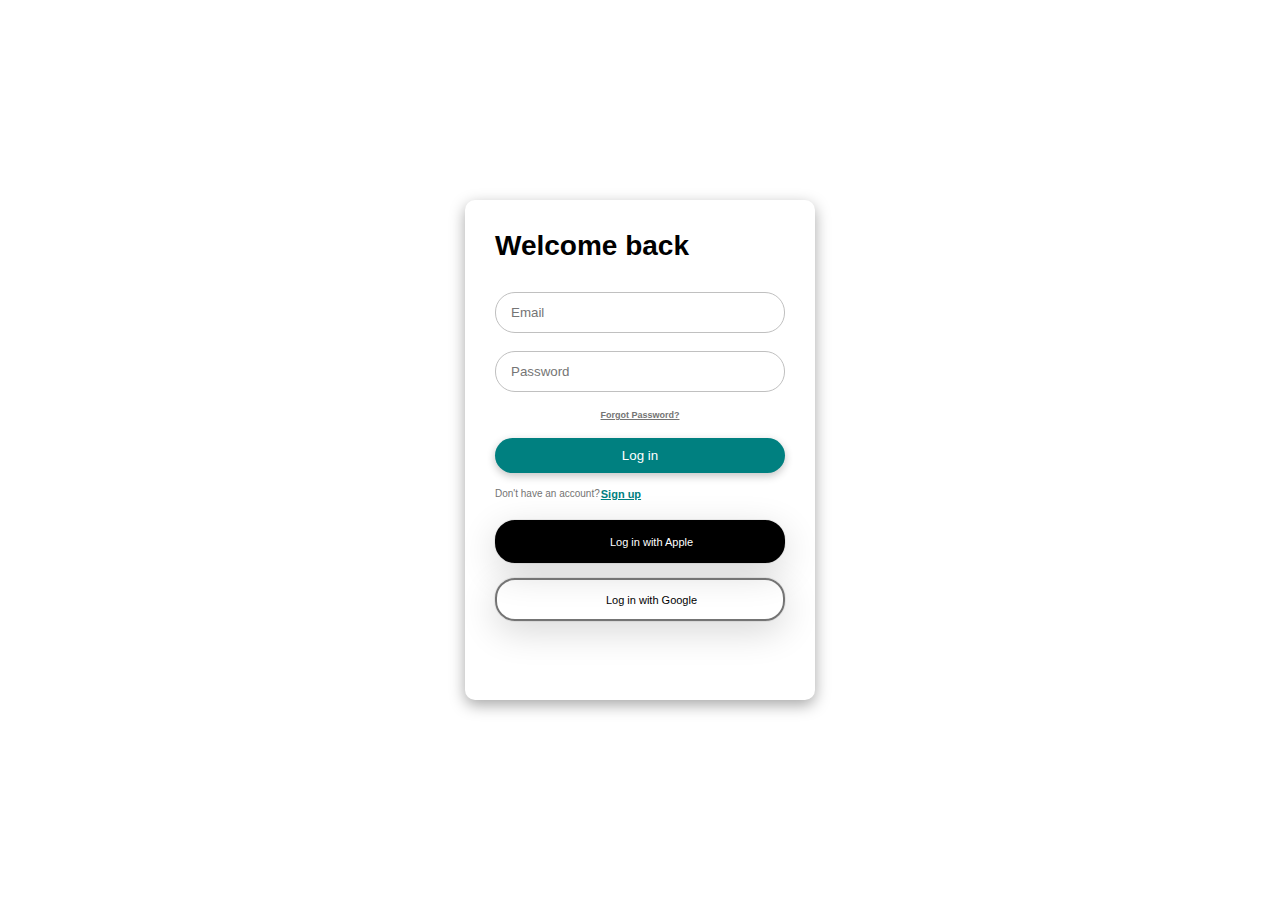
<file: login.html>
<!DOCTYPE html>
<html lang="en">
	<head>
		<meta charset="UTF-8" />
		<meta name="viewport" content="width=device-width, initial-scale=1.0" />
		<title>Login page</title>
		<link rel="stylesheet" href="styles.css" />
	</head>
	<body id="login-container">
		<div class="form-container">
			<p class="title">Welcome back</p>
			<form class="form" action="#" method="post">
				<!-- Added action and method attributes -->
				<input type="email" class="input" placeholder="Email" required />
				<!-- Added required for validation -->
				<input type="password" class="input" placeholder="Password" required />
				<!-- Added required for validation -->
				<p class="page-link">
					<span class="page-link-label">Forgot Password?</span>
				</p>
				<button type="submit" class="form-btn">Log in</button>
				<!-- Specified type="submit" -->
			</form>
			<p class="sign-up-label">
				Don't have an account? <span class="sign-up-link">Sign up</span>
			</p>
			<div class="buttons-container">
				<div class="apple-login-button">
					<svg
						stroke="currentColor"
						fill="currentColor"
						stroke-width="0"
						class="apple-icon"
						viewBox="0 0 1024 1024"
						height="1em"
						width="1em"
						xmlns="http://www.w3.org/2000/svg"
						aria-label="Apple logo"
					>
						<!-- Added aria-label for accessibility -->
						<path d="..."></path>
					</svg>
					<span>Log in with Apple</span>
				</div>
				<div class="google-login-button">
					<svg
						stroke="currentColor"
						fill="currentColor"
						stroke-width="0"
						version="1.1"
						x="0px"
						y="0px"
						class="google-icon"
						viewBox="0 0 48 48"
						height="1em"
						width="1em"
						xmlns="http://www.w3.org/2000/svg"
						aria-label="Google logo"
					>
						<!-- Added aria-label for accessibility -->
						<path fill="#..."></path>
						<path fill="#..."></path>
						<path fill="#..."></path>
						<path fill="#..."></path>
					</svg>
					<span>Log in with Google</span>
				</div>
			</div>
		</div>
	</body>
</html>
</file>
<file: styles.css>
@import url("https://fonts.googleapis.com/css2?family=Alata&family=Josefin+Sans:wght@300&family=Poppins:ital,wght@0,200;0,300;0,400;0,500;0,600;0,700;1,300&family=Roboto&display=swap");

* {
	margin: 0;
	padding: 0;
	box-sizing: border-box;
}

html {
	height: 100%;
}

body {
	width: 100vw;
	font-family: Poppins;
	min-height: 100vh;
	flex-direction: column;
	display: flex;
}

header {
	display: flex;
	justify-content: space-between;
	align-items: flex-start;
	margin-bottom: 10px;
	border: 1px solid black;
}

header .sitemap {
	flex-grow: 1;
}

.sitemap {
	padding-top: 22px;
}

.sitemap li a {
	font-weight: 500;
}

.search {
	display: flex;
	gap: 20px;
}

.search-container {
	padding: 20px;
	gap: 15px;
	display: flex;
}

.container {
	display: flex;
	gap: 40px;
	align-items: center;
}

.buttons {
	display: flex;
	gap: 40px;
	padding-right: 80px;
	height: 35px;
}

/* .buttons .log-in:hover { 
	background-color: white;
	color: black;
	border: 1px solid #0126b3;
	cursor: pointer;
}

.buttons .sign-up:hover {
	background-color: #0126b3;
	color: white;
	cursor: pointer;
} */

.logo {
	display: flex;
	flex-direction: row;
	justify-content: flex-start;
	align-items: center;

	padding-left: 20px;
}

.logo-text {
	display: flex;
	align-self: center;
}

.log-in {
	font-size: 16px;
	font-weight: 500;
	font-family: Poppins;
	padding: 0px 40px;
	border-radius: 20px;
	color: #ffffff;
	background-color: #0126b3;
	border-style: none;
	position: relative;
	transition: all 0.5s ease-in-out;
	z-index: 1;
	overflow: hidden;
	cursor: pointer;
	white-space: nowrap;
}

.log-in::after {
	content: " ";
	position: absolute;
	left: 0;
	bottom: 0;
	transition: all 0.5s ease-in-out;
	background-color: #5aa329;
	border-radius: 20px;
	visibility: hidden;
	height: 10px;
	width: 10%;
	z-index: -1;
}
.log-in:hover {
	box-shadow: 1px 1px 200px #5aa329;
	color: #0126b3;
	border: none;
}

.log-in:hover::after {
	visibility: visible;
	transform: scale(100) translateX(2px);
}

.sign-up {
	font-size: 16px;
	font-weight: 500;
	font-family: Poppins;
	padding: 0 30px;
	border-radius: 20px;
	color: black;
	background-color: #ffffff;
	border-style: none;
	border: 1px solid #0126b3;
	position: relative;
	transition: all 0.5s ease-in-out;
	z-index: 1;
	overflow: hidden;
	cursor: pointer;
	text-align: center;
	vertical-align: middle;
	white-space: nowrap;
}

.sign-up::after {
	content: " ";
	position: absolute;
	left: 0;
	bottom: 0;
	transition: all 0.5s ease-in-out;
	background: #0126b3;
	border-radius: 20px;
	visibility: hidden;
	height: 10px;
	width: 10%;
	z-index: -1;
}
.sign-up:hover {
	box-shadow: 1px 1px 200px #0126b3;
	color: white;
}

.sign-up:hover::after {
	visibility: visible;
	transform: scale(100) translateX(2px);
}

.logo > p {
	font-size: 12px;
}

ul {
	list-style: none;
	display: flex;
	padding: 10px;
	justify-content: center;
	gap: 40px;
}

li a {
	text-decoration: none;
	color: black;
}

li a:hover {
	color: #0126b3;
}

li a:active {
	color: #0126b3;
}

li {
	position: relative;
	display: inline-block;
}
.sitemap li::before,
.sitemap li::after {
	content: "";
	position: absolute;
	width: 0.6em;
	height: 0.6em;
	border-radius: 50%;
	transition: 0.5s cubic-bezier(0.5, -0.5, 0.25, 1.5);
	top: calc(50% - 0.6em / 2);
}

.sitemap li::before {
	left: 0;
	z-index: -1;
}
.sitemap li::after {
	right: 0;
	z-index: -2;
}

.sitemap li:hover {
	color: white;
}

.sitemap li:hover::before,
.sitemap li:hover::after {
	width: 100%;
	height: 100%;
	border-radius: 25px;
	background-color: #5aa329;
	transform: scale(1.7);
}

.sitemap li:hover::before {
	top: 0;
}

.sitemap li:hover::after {
	right: -0.4em;
	filter: brightness(0.8);
}

/* 
#search { 
	text-align: left;
	padding-top: 10px 20px;
	border-radius: 20px;
} 

*/

.search-container input[type="search"] {
	width: 200px;
	padding: 10px;
	border: 1px solid #0126b3;
	border-radius: 20px;
	background-color: white;
	font-family: Poppins;
}

#search::placeholder {
	padding-bottom: 0;
	text-align: left;
}

.fa-magnifying-glass {
	width: 50px;
	padding: 10px;
	display: flex;
	align-self: center;
}

.main {
	display: flex;
	justify-content: space-evenly;
	align-items: center;
	flex: 1;
}

.details {
	max-width: 40%;
	padding-left: 40px;
}

.photo {
	flex-grow: 0.4;
	transition: 0.3s ease-in-out;
}

.photo:hover {
	transform: scale(1.1);
}

.details h1,
.details h3 {
	padding-bottom: 30px;
}

.details p {
	padding-bottom: 30px;
}

.details h1,
.details h003 {
	color: #0126b3;
}

.details h1 {
	font-size: 5rem;
}

.details h3 {
	font-size: 3rem;
	font-weight: 300;
}

.details p {
	font-size: 1rem;
}

.read-more,
.animated {
	font-size: 20px;
	font-weight: 500;
	font-family: Poppins;
	height: 50px;
	width: 200px;
	border-radius: 20px;
	color: black;
	background-color: white;
	border: 1px solid #0126b3;
	position: relative;
	transition: all 0.5s ease-in-out;
	z-index: 1;
	overflow: hidden;
	cursor: pointer;
}

/* .read-more:hover { 
	background-color: white;
	color: black;
	border: 1px solid #0126b3;
	cursor: pointer;
}*/

.read-more::after,
.animated::after {
	content: " ";
	position: absolute;
	left: 0;
	bottom: 0;
	transition: all 0.5s ease-in-out;
	background-color: #0126b3;
	border-radius: 20px;
	visibility: hidden;
	height: 10px;
	width: 10%;
	z-index: -1;
}
.read-more:hover,
.animated:hover {
	box-shadow: 1px 1px 200px #0126b3;
	color: white;
	border: none;
}

.read-more:hover::after,
.animated:hover::after {
	visibility: visible;
	transform: scale(100) translateX(2px);
}

footer {
	width: 100%;
}

.footer-container {
	background: rgb(1, 38, 179);
	background: linear-gradient(
		90deg,
		rgba(1, 38, 179, 1) 0%,
		rgba(28, 26, 66, 1) 100%
	);
	display: flex;
	justify-content: space-between;
	align-items: center;
}

.footer-menu {
	display: flex;
	align-items: center;
	height: 80px;
}

.footer-menu ul li a {
	color: white;
	font-weight: 500;
}

.footer-menu ul p {
	color: white;
	font-weight: 500;
}

.footer-menu ul li a:hover {
	color: #5aa329;
}

.social-icons {
	display: flex;
	gap: 20px;
	padding-right: 20px;
}

/*animation for the social icons with class fa-brands copied from webcode.tools */

.fa-brands:hover {
	animation: rotate 0.7s linear infinite;
}

@keyframes rotate {
	0% {
		transform: rotate(0deg);
	}
	50% {
		transform: rotate(180deg);
	}
	100% {
		transform: rotate(0deg);
	}
}

/*  LOGIN PAGE STYLE */

#login-container {
	display: flex;
	justify-content: center;
	align-items: center;
}

.form-container {
	width: 350px;
	height: 500px;
	background-color: #fff;
	box-shadow: rgba(0, 0, 0, 0.35) 0px 5px 15px;
	border-radius: 10px;
	box-sizing: border-box;
	padding: 20px 30px;
}

.title {
	text-align: center;
	font-family: "Lucida Sans", "Lucida Sans Regular", "Lucida Grande",
		"Lucida Sans Unicode", Geneva, Verdana, sans-serif;
	margin: 10px 0 30px 0;
	font-size: 28px;
	font-weight: 800;
}

.form {
	width: 100%;
	display: flex;
	flex-direction: column;
	gap: 18px;
	margin-bottom: 15px;
}

.input {
	border-radius: 20px;
	border: 1px solid #c0c0c0;
	outline: 0 !important;
	box-sizing: border-box;
	padding: 12px 15px;
}

.page-link {
	text-decoration: underline;
	margin: 0;
	text-align: end;
	color: #747474;
	text-decoration-color: #747474;
}

.page-link-label {
	cursor: pointer;
	font-family: "Lucida Sans", "Lucida Sans Regular", "Lucida Grande",
		"Lucida Sans Unicode", Geneva, Verdana, sans-serif;
	font-size: 9px;
	font-weight: 700;
}

.page-link-label:hover {
	color: #000;
}

.form-btn {
	padding: 10px 15px;
	font-family: "Lucida Sans", "Lucida Sans Regular", "Lucida Grande",
		"Lucida Sans Unicode", Geneva, Verdana, sans-serif;
	border-radius: 20px;
	border: 0 !important;
	outline: 0 !important;
	background: teal;
	color: white;
	cursor: pointer;
	box-shadow: rgba(0, 0, 0, 0.24) 0px 3px 8px;
}

.form-btn:active {
	box-shadow: none;
}

.sign-up-label {
	margin: 0;
	font-size: 10px;
	color: #747474;
	font-family: "Lucida Sans", "Lucida Sans Regular", "Lucida Grande",
		"Lucida Sans Unicode", Geneva, Verdana, sans-serif;
}

.sign-up-link {
	margin-left: 1px;
	font-size: 11px;
	text-decoration: underline;
	text-decoration-color: teal;
	color: teal;
	cursor: pointer;
	font-weight: 800;
	font-family: "Lucida Sans", "Lucida Sans Regular", "Lucida Grande",
		"Lucida Sans Unicode", Geneva, Verdana, sans-serif;
}

.buttons-container {
	width: 100%;
	display: flex;
	flex-direction: column;
	justify-content: flex-start;
	margin-top: 20px;
	gap: 15px;
}

.apple-login-button,
.google-login-button {
	border-radius: 20px;
	box-sizing: border-box;
	padding: 10px 15px;
	box-shadow: rgba(0, 0, 0, 0.16) 0px 10px 36px 0px,
		rgba(0, 0, 0, 0.06) 0px 0px 0px 1px;
	cursor: pointer;
	display: flex;
	justify-content: center;
	align-items: center;
	font-family: "Lucida Sans", "Lucida Sans Regular", "Lucida Grande",
		"Lucida Sans Unicode", Geneva, Verdana, sans-serif;
	font-size: 11px;
	gap: 5px;
}

.apple-login-button {
	background-color: #000;
	color: #fff;
	border: 2px solid #000;
}

.google-login-button {
	border: 2px solid #747474;
}

.apple-icon,
.google-icon {
	font-size: 18px;
	margin-bottom: 1px;
}

@media (max-width: 1785px) {
	.main {
		margin-bottom: 20px;
	}
}

@media (max-width: 1400px) {
	header {
		font-size: 0.8rem;
	}

	.photo:hover {
		transform: none;
	}

	.log-in,
	.sign-up {
		font-size: 0.8rem;
	}

	.details h1 {
		font-size: 4rem;
	}

	.details h3 {
		font-size: 2rem;
	}

	.details p {
		font-size: 0.8rem;
	}

	.read-more {
		font-size: 1rem;
	}

	footer a,
	footer p {
		font-size: 0.8rem;
	}

	p {
		display: flex;
		align-self: center;
		margin-top: 0.2rem;
	}

	.social-icons i {
		font-size: 1rem;
	}
}

@media (max-width: 1250px) {
	header {
		display: grid;
	}

	.search-container {
		grid-column: 1; /* 1st column */
		grid-row: 2; /* 2nd row */
		margin-left: 30px;
	}

	.buttons {
		margin-left: 30px;

		grid-column: 3; /* 2nd column */
		grid-row: 2; /* 2nd row */
	}

	.logo {
		position: absolute;
	}

	.sitemap {
		margin-right: 25px;
		display: flex;
		justify-content: flex-end;
	}

	.buttons {
		padding-right: 50px;
	}

	.container {
		display: flex;
		justify-content: flex-end;
		margin: 0;
		gap: 100px;
	}

	body {
		display: flex;
		flex-direction: column;
		align-items: center;
	}

	.main {
		overflow: hidden;
	}
	.photo img {
		width: 90%;
	}

	.details h1 {
		font-size: 2rem;
	}

	.details h3 {
		font-size: 1rem;
	}

	.details p {
		font-size: 0.4rem;
	}

	.read-more {
		font-size: 0.6rem;
		width: 100px;
		height: 20px;
	}
}

@media (max-width: 768px) { 
    header {
        display: grid;
        grid-template-columns: 1fr;


    }

    .details {
        grid-template-columns: 1fr;
        max-width: 70%;
        display: grid;
    }



    .main {
        display: grid;
        grid-template-columns: 1fr;





    }

    .search-container {
        grid-column: 1; /* 1st column /
        grid-row: 2; / 2nd row /
        margin-left: 30px;
    }

    .buttons {
        margin-left: 30px;


        grid-column: 3; / 2nd column /
        grid-row: 2; / 2nd row */

    }

    .logo {


        position: absolute;
    }

    .sitemap {
        margin-right: 25px;
        display: flex;
        justify-content: flex-end;

    }

    .buttons {
        padding-right: 50px;

    }

    .container {
        display: flex;
        justify-content: flex-end;
        margin: 0;
        gap: 100px;
    }

    body {
        display: flex;
        flex-direction: column;
        align-items: center;

    }

    .photo img {
        width: 90%;
    }

    .details h1 {
        font-size: 2rem;
        white-space: nowrap;
    }

    .details h3 {
        font-size: 1.5rem;
    }

    .details p {
        font-size: 0.7rem;
    }

    .read-more {
        font-size: 1rem;
        width: 150px;
        height: 40px;
    }

    .photo img {
        display: none;
    }

}
</file>
